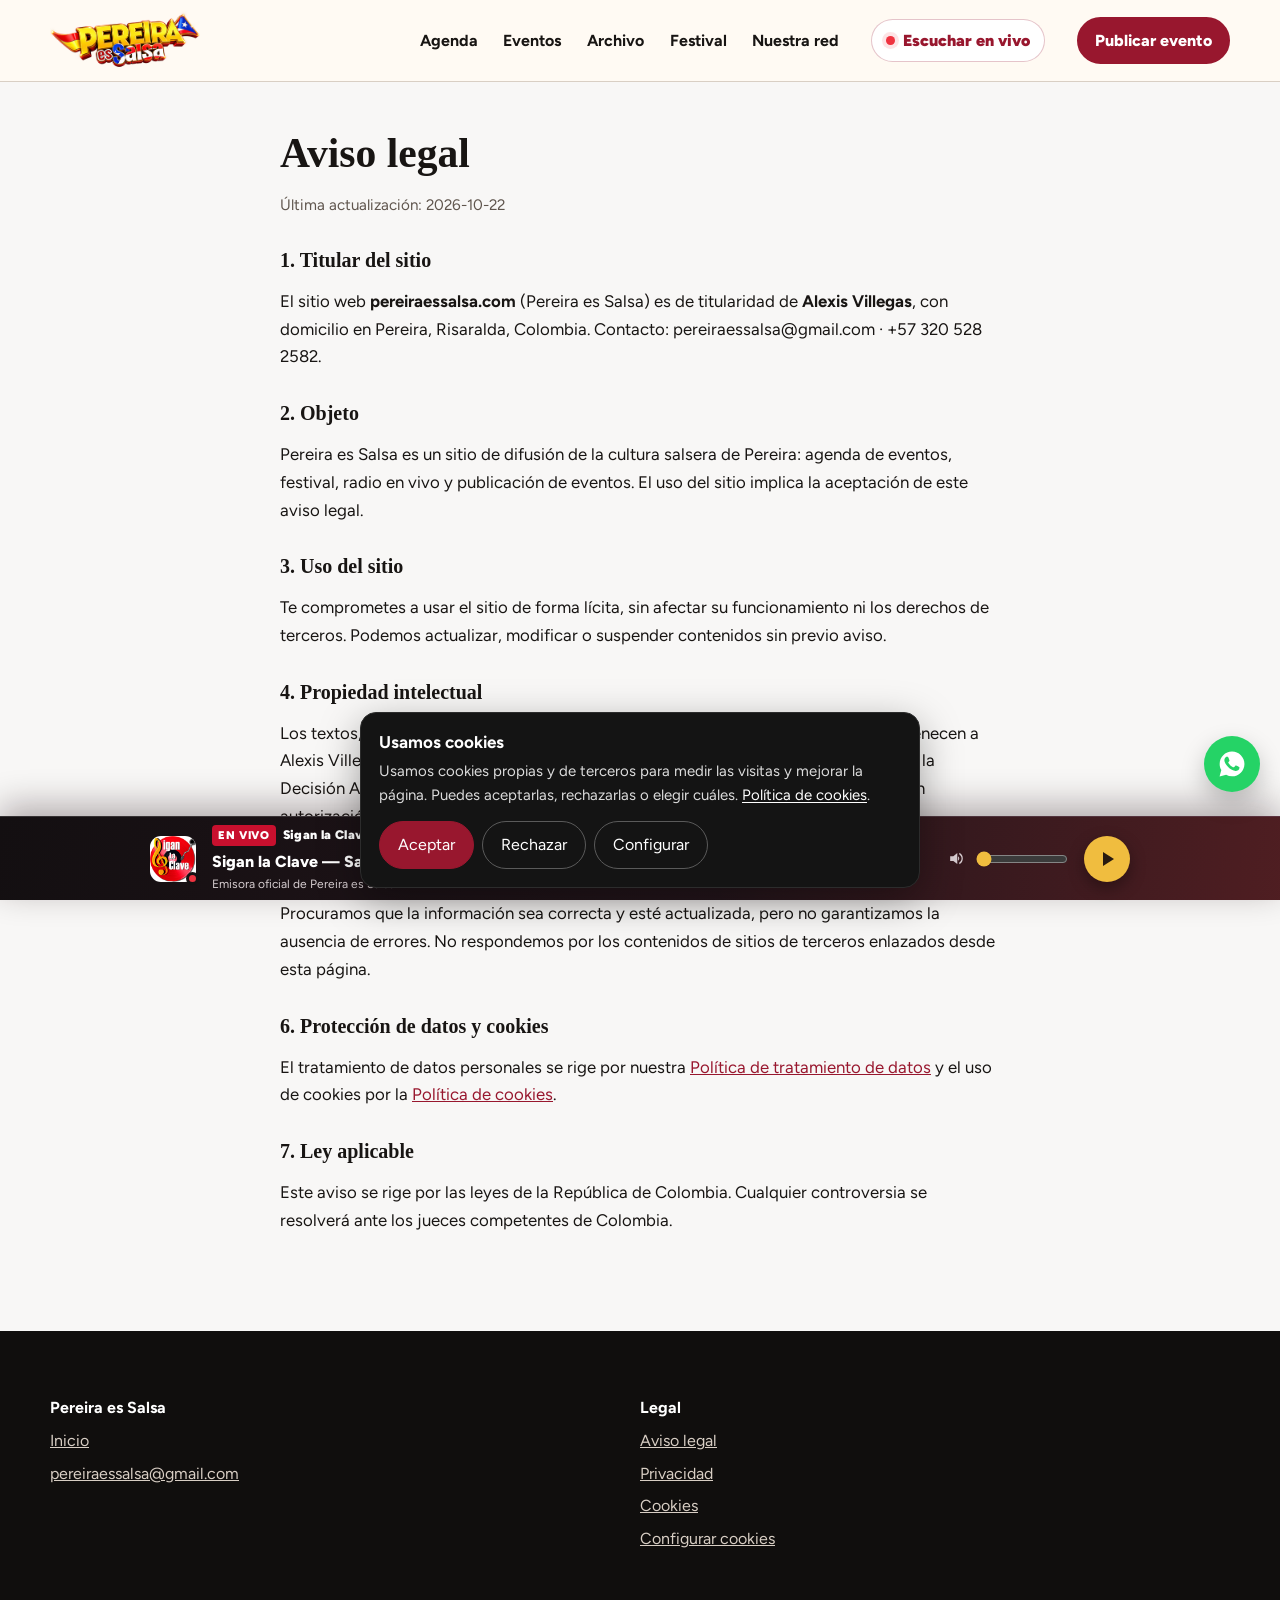
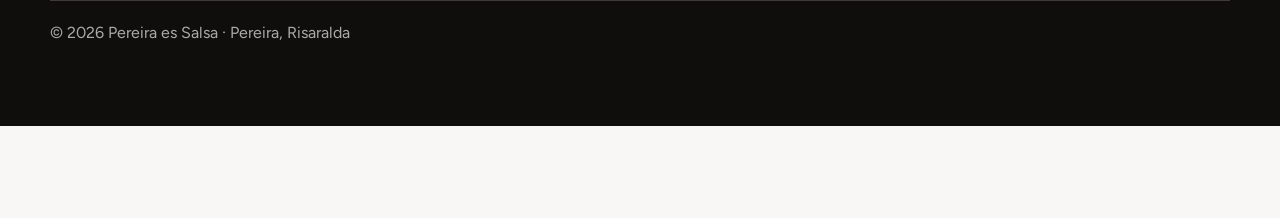
<file: aviso-legal/index.html>
<!doctype html><html lang="es-CO"><head><meta charset="utf-8"><meta name="viewport" content="width=device-width,initial-scale=1"><title>Aviso legal | Pereira es Salsa</title><meta name="description" content="Titular, condiciones de uso y propiedad intelectual del sitio Pereira es Salsa."><link rel="canonical" href="https://www.pereiraessalsa.com/aviso-legal/"><link rel="stylesheet" href="/styles.css?v=20261022-1"></head><body class="form-page legal-page"><header class="site-header"><a class="brand" href="/" aria-label="Pereira es Salsa, inicio"><img src="/assets/images/logo-pereira-es-salsa.png" width="373" height="150" alt="Pereira es Salsa"></a><button class="menu-button" type="button" aria-expanded="false" aria-controls="menu">Menú</button><nav id="menu" aria-label="Navegación principal"><a href="/#agenda">Agenda</a><a href="/eventos/">Eventos</a><a href="/archivo-eventos/">Archivo</a><a href="/#festival">Festival</a><a href="/#red">Nuestra red</a></nav><button class="header-radio" data-radio-toggle type="button"><span class="live-mini" aria-hidden="true"></span><span data-radio-button-label>Escuchar en vivo</span></button><a class="button button-small" href="/publicar-evento.html">Publicar evento</a></header><main><article class="legal">
<h1>Aviso legal</h1>
<p class="legal-fecha">Última actualización: 2026-10-22</p>
<h2>1. Titular del sitio</h2>
<p>El sitio web <strong>pereiraessalsa.com</strong> (Pereira es Salsa) es de titularidad de <strong>Alexis Villegas</strong>, con domicilio en Pereira, Risaralda, Colombia. Contacto: pereiraessalsa@gmail.com · +57 320 528 2582.</p>
<h2>2. Objeto</h2>
<p>Pereira es Salsa es un sitio de difusión de la cultura salsera de Pereira: agenda de eventos, festival, radio en vivo y publicación de eventos. El uso del sitio implica la aceptación de este aviso legal.</p>
<h2>3. Uso del sitio</h2>
<p>Te comprometes a usar el sitio de forma lícita, sin afectar su funcionamiento ni los derechos de terceros. Podemos actualizar, modificar o suspender contenidos sin previo aviso.</p>
<h2>4. Propiedad intelectual</h2>
<p>Los textos, logotipos, marcas, fotografías, diseños y demás contenidos del sitio pertenecen a Alexis Villegas o a sus respectivos autores y están protegidos por la Ley 23 de 1982 y la Decisión Andina 351 de 1993. No se permite su reproducción con fines comerciales sin autorización escrita.</p>
<h2>5. Responsabilidad</h2>
<p>Procuramos que la información sea correcta y esté actualizada, pero no garantizamos la ausencia de errores. No respondemos por los contenidos de sitios de terceros enlazados desde esta página.</p>
<h2>6. Protección de datos y cookies</h2>
<p>El tratamiento de datos personales se rige por nuestra <a href="/privacidad/">Política de tratamiento de datos</a> y el uso de cookies por la <a href="/cookies/">Política de cookies</a>.</p>
<h2>7. Ley aplicable</h2>
<p>Este aviso se rige por las leyes de la República de Colombia. Cualquier controversia se resolverá ante los jueces competentes de Colombia.</p>
</article></main><footer><div><strong>Pereira es Salsa</strong><a href="/">Inicio</a><a href="mailto:pereiraessalsa@gmail.com">pereiraessalsa@gmail.com</a></div><div><strong>Legal</strong><a href="/aviso-legal/">Aviso legal</a><a href="/privacidad/">Privacidad</a><a href="/cookies/">Cookies</a><a href="#" data-cookies-config>Configurar cookies</a></div><p>© 2026 Pereira es Salsa · Pereira, Risaralda</p></footer><script src="/app.js?v=20260823-3" defer></script><script src="/radio-player.js?v=20260823-2" defer></script><script src="/cookies-analitica.js?v=20261022" defer data-politica="/cookies/" data-color="#98172e" data-ga4="" data-clarity=""></script></body></html>
</file>
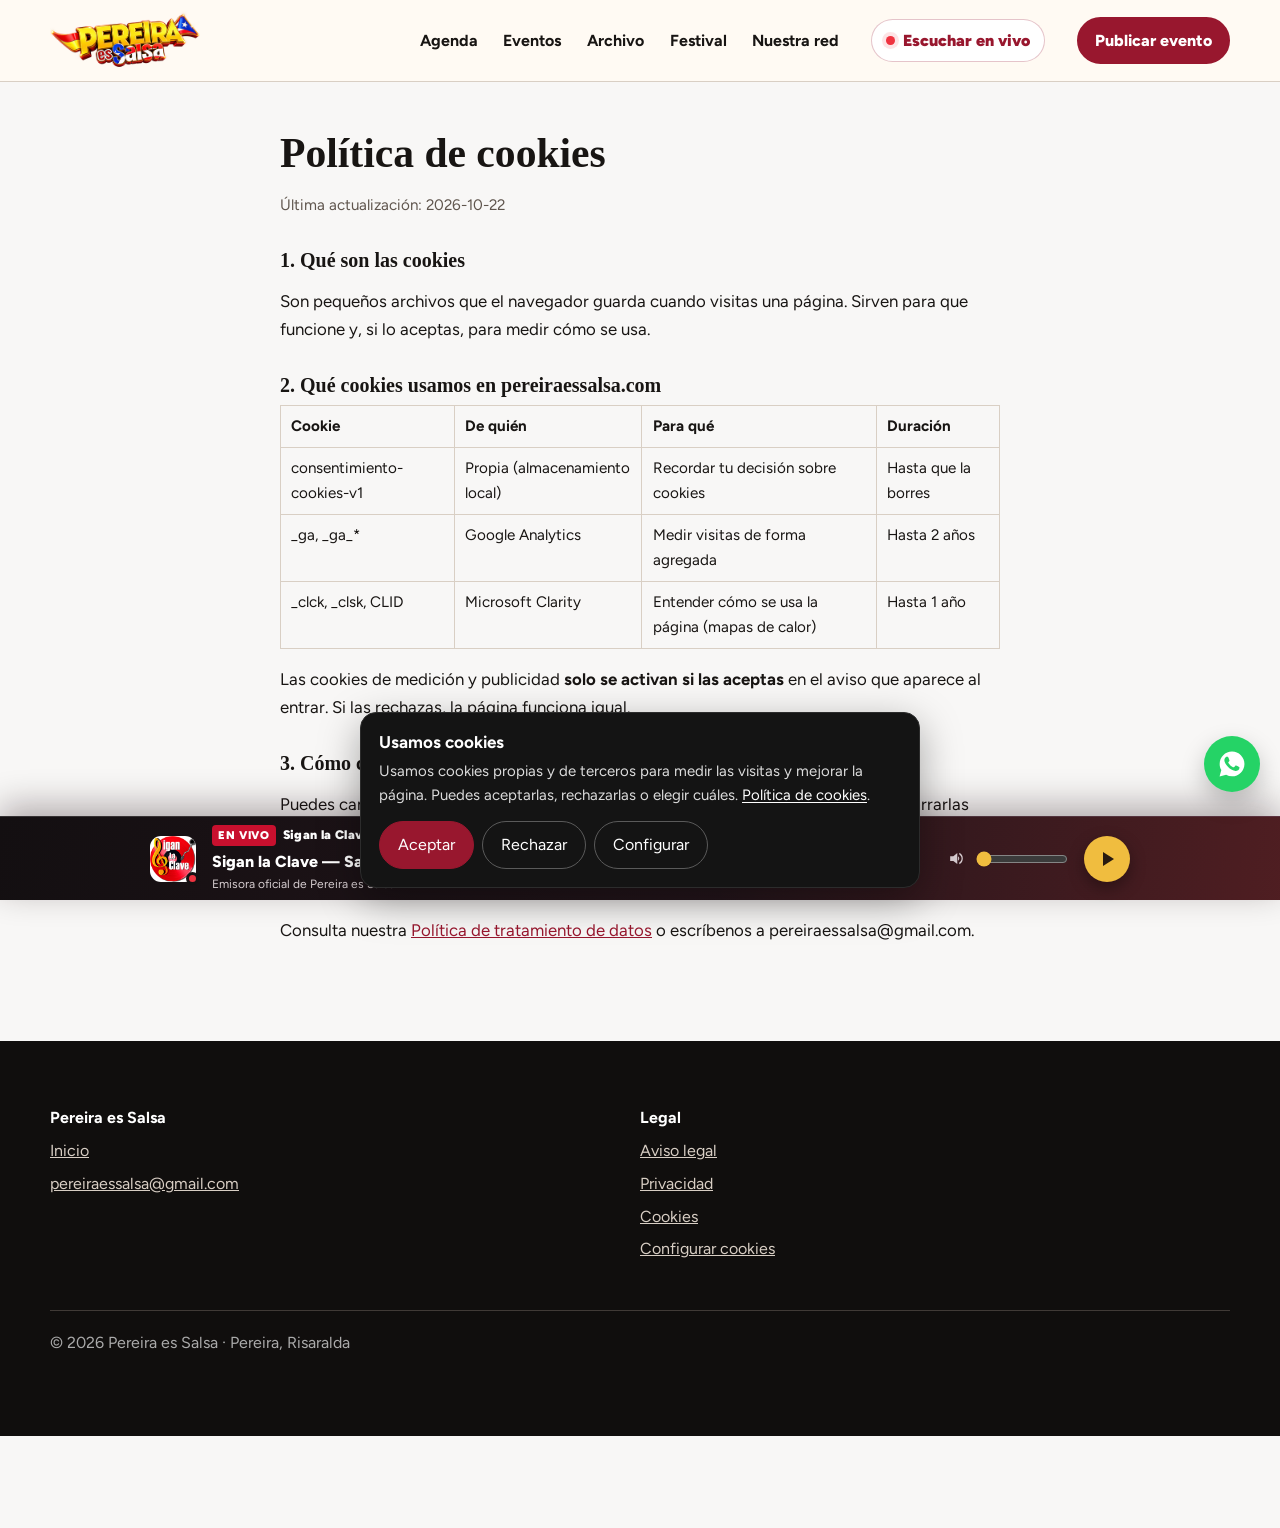
<file: cookies/index.html>
<!doctype html><html lang="es-CO"><head><meta charset="utf-8"><meta name="viewport" content="width=device-width,initial-scale=1"><title>Política de cookies | Pereira es Salsa</title><meta name="description" content="Qué cookies usa pereiraessalsa.com y cómo cambiar tu decisión."><link rel="canonical" href="https://www.pereiraessalsa.com/cookies/"><link rel="stylesheet" href="/styles.css?v=20261022-1"></head><body class="form-page legal-page"><header class="site-header"><a class="brand" href="/" aria-label="Pereira es Salsa, inicio"><img src="/assets/images/logo-pereira-es-salsa.png" width="373" height="150" alt="Pereira es Salsa"></a><button class="menu-button" type="button" aria-expanded="false" aria-controls="menu">Menú</button><nav id="menu" aria-label="Navegación principal"><a href="/#agenda">Agenda</a><a href="/eventos/">Eventos</a><a href="/archivo-eventos/">Archivo</a><a href="/#festival">Festival</a><a href="/#red">Nuestra red</a></nav><button class="header-radio" data-radio-toggle type="button"><span class="live-mini" aria-hidden="true"></span><span data-radio-button-label>Escuchar en vivo</span></button><a class="button button-small" href="/publicar-evento.html">Publicar evento</a></header><main><article class="legal">
<h1>Política de cookies</h1>
<p class="legal-fecha">Última actualización: 2026-10-22</p>
<h2>1. Qué son las cookies</h2>
<p>Son pequeños archivos que el navegador guarda cuando visitas una página. Sirven para que funcione y, si lo aceptas, para medir cómo se usa.</p>
<h2>2. Qué cookies usamos en pereiraessalsa.com</h2>
<div class="legal-tabla"><table><thead><tr><th>Cookie</th><th>De quién</th><th>Para qué</th><th>Duración</th></tr></thead><tbody>
<tr><td>consentimiento-cookies-v1</td><td>Propia (almacenamiento local)</td><td>Recordar tu decisión sobre cookies</td><td>Hasta que la borres</td></tr><tr><td>_ga, _ga_*</td><td>Google Analytics</td><td>Medir visitas de forma agregada</td><td>Hasta 2 años</td></tr><tr><td>_clck, _clsk, CLID</td><td>Microsoft Clarity</td><td>Entender cómo se usa la página (mapas de calor)</td><td>Hasta 1 año</td></tr>
</tbody></table></div>
<p>Las cookies de medición y publicidad <strong>solo se activan si las aceptas</strong> en el aviso que aparece al entrar. Si las rechazas, la página funciona igual.</p>
<h2>3. Cómo cambiar tu decisión</h2>
<p>Puedes cambiarla cuando quieras: <a href="#" data-cookies-config>abrir configuración de cookies</a>. También puedes borrarlas desde la configuración de tu navegador.</p>
<h2>4. Más información</h2>
<p>Consulta nuestra <a href="/privacidad/">Política de tratamiento de datos</a> o escríbenos a pereiraessalsa@gmail.com.</p>
</article></main><footer><div><strong>Pereira es Salsa</strong><a href="/">Inicio</a><a href="mailto:pereiraessalsa@gmail.com">pereiraessalsa@gmail.com</a></div><div><strong>Legal</strong><a href="/aviso-legal/">Aviso legal</a><a href="/privacidad/">Privacidad</a><a href="/cookies/">Cookies</a><a href="#" data-cookies-config>Configurar cookies</a></div><p>© 2026 Pereira es Salsa · Pereira, Risaralda</p></footer><script src="/app.js?v=20260823-3" defer></script><script src="/radio-player.js?v=20260823-2" defer></script><script src="/cookies-analitica.js?v=20261022" defer data-politica="/cookies/" data-color="#98172e" data-ga4="" data-clarity=""></script></body></html>
</file>
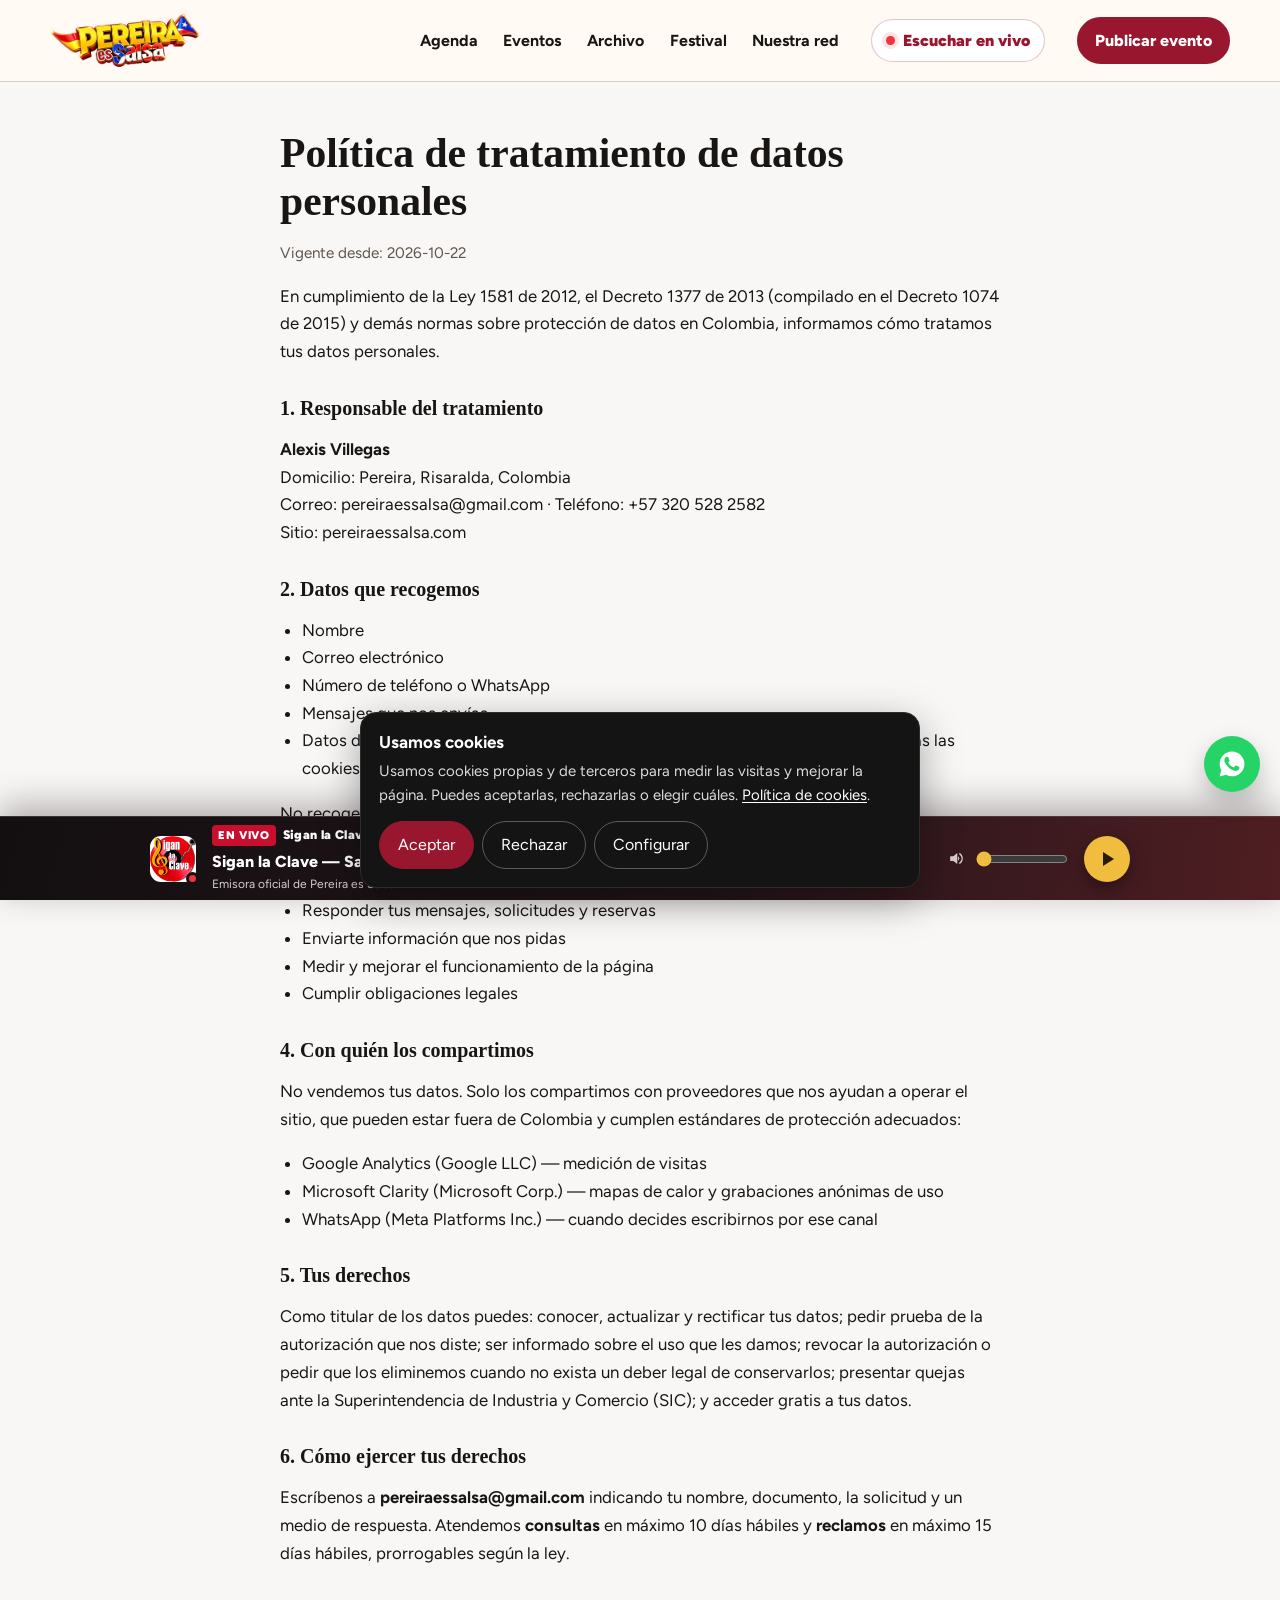
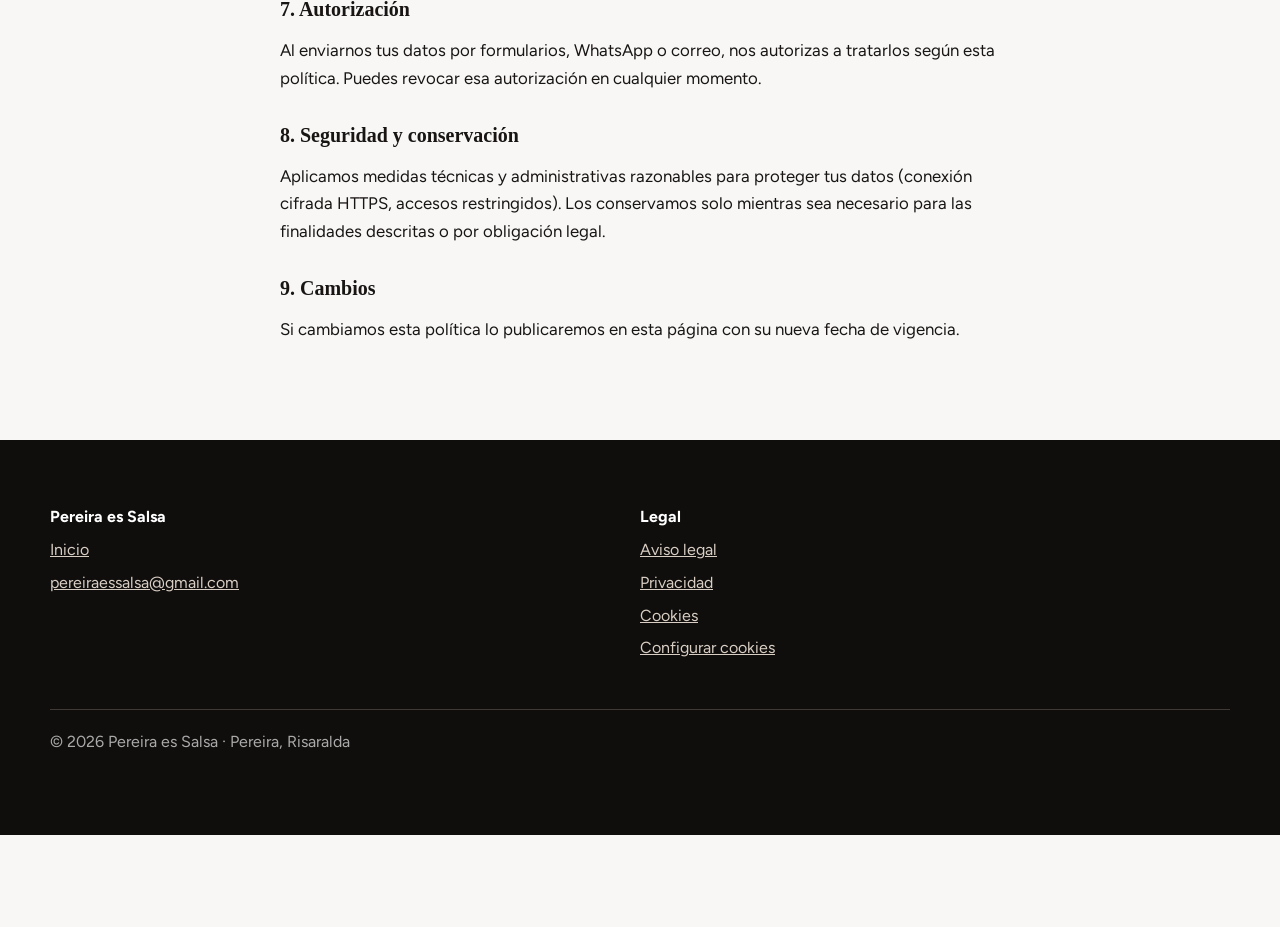
<file: privacidad/index.html>
<!doctype html><html lang="es-CO"><head><meta charset="utf-8"><meta name="viewport" content="width=device-width,initial-scale=1"><title>Política de tratamiento de datos | Pereira es Salsa</title><meta name="description" content="Cómo Pereira es Salsa trata tus datos personales según la Ley 1581 de 2012."><link rel="canonical" href="https://www.pereiraessalsa.com/privacidad/"><link rel="stylesheet" href="/styles.css?v=20261022-1"></head><body class="form-page legal-page"><header class="site-header"><a class="brand" href="/" aria-label="Pereira es Salsa, inicio"><img src="/assets/images/logo-pereira-es-salsa.png" width="373" height="150" alt="Pereira es Salsa"></a><button class="menu-button" type="button" aria-expanded="false" aria-controls="menu">Menú</button><nav id="menu" aria-label="Navegación principal"><a href="/#agenda">Agenda</a><a href="/eventos/">Eventos</a><a href="/archivo-eventos/">Archivo</a><a href="/#festival">Festival</a><a href="/#red">Nuestra red</a></nav><button class="header-radio" data-radio-toggle type="button"><span class="live-mini" aria-hidden="true"></span><span data-radio-button-label>Escuchar en vivo</span></button><a class="button button-small" href="/publicar-evento.html">Publicar evento</a></header><main><article class="legal">
<h1>Política de tratamiento de datos personales</h1>
<p class="legal-fecha">Vigente desde: 2026-10-22</p>
<p>En cumplimiento de la Ley 1581 de 2012, el Decreto 1377 de 2013 (compilado en el Decreto 1074 de 2015) y demás normas sobre protección de datos en Colombia, informamos cómo tratamos tus datos personales.</p>
<h2>1. Responsable del tratamiento</h2>
<p><strong>Alexis Villegas</strong><br>Domicilio: Pereira, Risaralda, Colombia<br>Correo: pereiraessalsa@gmail.com · Teléfono: +57 320 528 2582<br>Sitio: pereiraessalsa.com</p>
<h2>2. Datos que recogemos</h2>
<ul><li>Nombre</li><li>Correo electrónico</li><li>Número de teléfono o WhatsApp</li><li>Mensajes que nos envías</li><li>Datos de navegación (páginas visitadas, dispositivo, ciudad aproximada) si aceptas las cookies de medición</li></ul>
<p>No recogemos datos sensibles ni datos de menores de edad de forma intencional.</p>
<h2>3. Para qué los usamos (finalidades)</h2>
<ul><li>Responder tus mensajes, solicitudes y reservas</li><li>Enviarte información que nos pidas</li><li>Medir y mejorar el funcionamiento de la página</li><li>Cumplir obligaciones legales</li></ul>
<h2>4. Con quién los compartimos</h2>
<p>No vendemos tus datos. Solo los compartimos con proveedores que nos ayudan a operar el sitio, que pueden estar fuera de Colombia y cumplen estándares de protección adecuados:</p>
<ul><li>Google Analytics (Google LLC) — medición de visitas</li><li>Microsoft Clarity (Microsoft Corp.) — mapas de calor y grabaciones anónimas de uso</li><li>WhatsApp (Meta Platforms Inc.) — cuando decides escribirnos por ese canal</li></ul>
<h2>5. Tus derechos</h2>
<p>Como titular de los datos puedes: conocer, actualizar y rectificar tus datos; pedir prueba de la autorización que nos diste; ser informado sobre el uso que les damos; revocar la autorización o pedir que los eliminemos cuando no exista un deber legal de conservarlos; presentar quejas ante la Superintendencia de Industria y Comercio (SIC); y acceder gratis a tus datos.</p>
<h2>6. Cómo ejercer tus derechos</h2>
<p>Escríbenos a <strong>pereiraessalsa@gmail.com</strong> indicando tu nombre, documento, la solicitud y un medio de respuesta. Atendemos <strong>consultas</strong> en máximo 10 días hábiles y <strong>reclamos</strong> en máximo 15 días hábiles, prorrogables según la ley.</p>
<h2>7. Autorización</h2>
<p>Al enviarnos tus datos por formularios, WhatsApp o correo, nos autorizas a tratarlos según esta política. Puedes revocar esa autorización en cualquier momento.</p>
<h2>8. Seguridad y conservación</h2>
<p>Aplicamos medidas técnicas y administrativas razonables para proteger tus datos (conexión cifrada HTTPS, accesos restringidos). Los conservamos solo mientras sea necesario para las finalidades descritas o por obligación legal.</p>
<h2>9. Cambios</h2>
<p>Si cambiamos esta política lo publicaremos en esta página con su nueva fecha de vigencia.</p>
</article></main><footer><div><strong>Pereira es Salsa</strong><a href="/">Inicio</a><a href="mailto:pereiraessalsa@gmail.com">pereiraessalsa@gmail.com</a></div><div><strong>Legal</strong><a href="/aviso-legal/">Aviso legal</a><a href="/privacidad/">Privacidad</a><a href="/cookies/">Cookies</a><a href="#" data-cookies-config>Configurar cookies</a></div><p>© 2026 Pereira es Salsa · Pereira, Risaralda</p></footer><script src="/app.js?v=20260823-3" defer></script><script src="/radio-player.js?v=20260823-2" defer></script><script src="/cookies-analitica.js?v=20261022" defer data-politica="/cookies/" data-color="#98172e" data-ga4="" data-clarity=""></script></body></html>
</file>
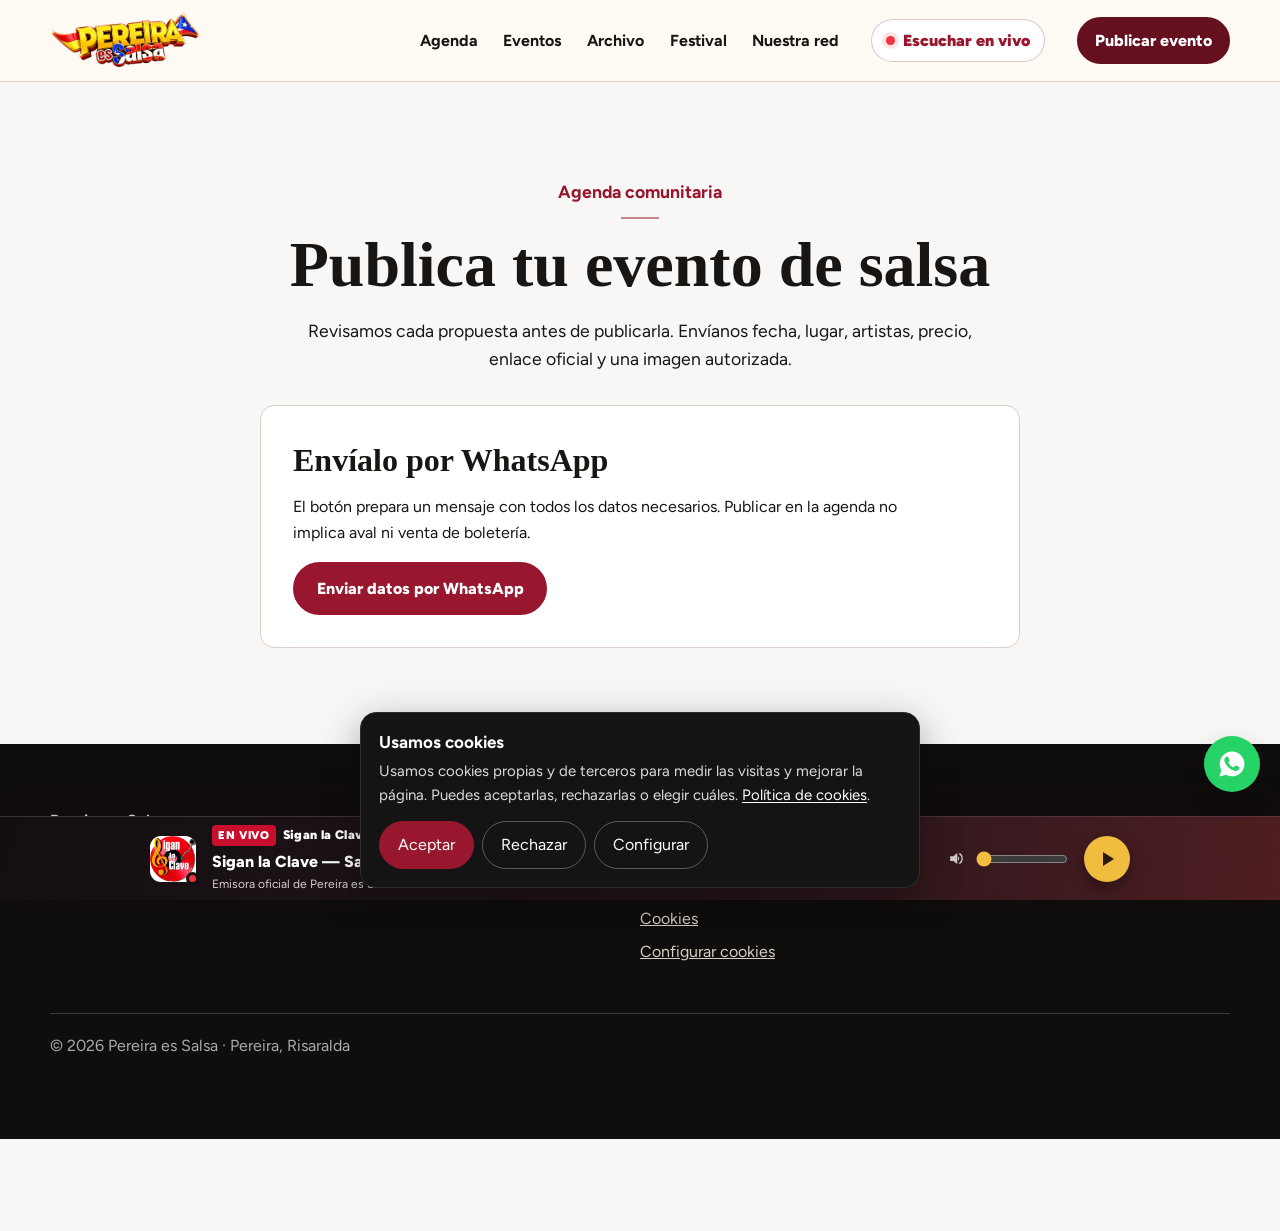
<file: publicar-evento.html>
<!doctype html>
<html lang="es-CO"><head>
  <meta charset="utf-8"><meta name="viewport" content="width=device-width, initial-scale=1">
  <title>Publicar un evento | Pereira es Salsa</title>
  <meta name="description" content="Envía un evento de salsa en Pereira o el Eje Cafetero para revisión y publicación en nuestra agenda.">
  <link rel="canonical" href="https://www.pereiraessalsa.com/publicar-evento.html"><link rel="stylesheet" href="styles.css?v=20261022-1">
</head><body class="form-page">
  <header class="site-header"><a class="brand" href="/" aria-label="Pereira es Salsa, inicio"><img src="/assets/images/logo-pereira-es-salsa.png" width="373" height="150" alt="Pereira es Salsa"></a><button class="menu-button" type="button" aria-expanded="false" aria-controls="menu">Menú</button><nav id="menu" aria-label="Navegación principal"><a href="/#agenda">Agenda</a><a href="/eventos/">Eventos</a><a href="/archivo-eventos/">Archivo</a><a href="/#festival">Festival</a><a href="/#red">Nuestra red</a></nav><button class="header-radio" data-radio-toggle type="button"><span class="live-mini" aria-hidden="true"></span><span data-radio-button-label>Escuchar en vivo</span></button><a class="button button-small" href="/publicar-evento.html" aria-current="page">Publicar evento</a></header>
  <main class="form-shell"><p class="eyebrow">Agenda comunitaria</p><h1>Publica tu evento de salsa</h1><p>Revisamos cada propuesta antes de publicarla. Envíanos fecha, lugar, artistas, precio, enlace oficial y una imagen autorizada.</p>
    <div class="form-card"><h2>Envíalo por WhatsApp</h2><p>El botón prepara un mensaje con todos los datos necesarios. Publicar en la agenda no implica aval ni venta de boletería.</p><a class="button" href="https://wa.me/573205282582?text=Hola%20Pereira%20es%20Salsa.%20Quiero%20publicar%20un%20evento.%0A%0ANombre%3A%0AFecha%20y%20hora%3A%0ALugar%20y%20direcci%C3%B3n%3A%0AArtistas%3A%0APrecio%3A%0AEnlace%20oficial%3A%0AOrganizador%3A%0AContacto%3A" target="_blank" rel="noopener">Enviar datos por WhatsApp</a></div>
  </main><footer><div><strong>Pereira es Salsa</strong><a href="/">Inicio</a><a href="mailto:pereiraessalsa@gmail.com">pereiraessalsa@gmail.com</a></div><div><strong>Legal</strong><a href="/aviso-legal/">Aviso legal</a><a href="/privacidad/">Privacidad</a><a href="/cookies/">Cookies</a><a href="#" data-cookies-config>Configurar cookies</a></div><p>© 2026 Pereira es Salsa · Pereira, Risaralda</p></footer><script src="/app.js?v=20260823-3" defer></script><script src="/radio-player.js?v=20260823-2" defer></script>
<script src="/cookies-analitica.js?v=20261022" defer data-politica="/cookies/" data-color="#98172e" data-ga4="" data-clarity=""></script></body></html>
</file>
<file: styles.css>
@import url('https://fonts.googleapis.com/css2?family=Figtree:wght@400;500;700;900&display=swap');:root{--red:#98172e;--red-dark:#64101f;--gold:#f0bd3f;--ink:#181513;--paper:#f8f7f6;--muted:#f2ece4;--line:#d9cfc4;--white:#fff;--max:1180px}*{box-sizing:border-box}html{scroll-behavior:smooth}body{margin:0;background:var(--paper);color:var(--ink);font-family:'Figtree',Arial,Helvetica,sans-serif;line-height:1.6}a{color:inherit}img{max-width:100%;height:auto;display:block}.skip-link{position:absolute;left:-9999px}.skip-link:focus{left:1rem;top:1rem;background:#fff;padding:.75rem;z-index:100}.site-header{height:82px;padding:.5rem max(1.25rem,calc((100% - var(--max))/2));display:flex;align-items:center;gap:2rem;background:rgba(255,250,243,.97);position:sticky;top:0;z-index:20;border-bottom:1px solid var(--line)}.brand img{width:150px;height:auto}.site-header nav{display:flex;gap:1.6rem;margin-left:auto}.site-header nav a{text-decoration:none;font-weight:700}.site-header nav a:hover,.text-link:hover{color:var(--red)}.menu-button{display:none}.button{display:inline-flex;align-items:center;justify-content:center;min-height:48px;padding:.75rem 1.35rem;border-radius:999px;background:var(--red);color:#fff;text-decoration:none;font-weight:800;border:2px solid var(--red);transition:.2s}.button:hover{background:var(--red-dark);border-color:var(--red-dark);transform:translateY(-1px)}.button-small{min-height:42px;padding:.55rem 1rem}.button-ghost{background:transparent;border-color:#fff}.button-ghost:hover{background:#fff;color:var(--red)}.hero{min-height:78vh;background:linear-gradient(90deg,rgba(15,8,5,.82),rgba(15,8,5,.2)),url('assets/images/hero-bg.jpg') center/cover;display:grid;align-items:center;color:#fff}.hero-content{width:min(var(--max),calc(100% - 2.5rem));margin:auto;padding:5rem 0;max-width:var(--max)}.eyebrow{font-size:1rem;font-weight:700;color:var(--red);margin:0 0 .5rem}.hero .eyebrow{color:var(--gold)}h1,h2,h3{font-family:Georgia,'Times New Roman',serif;line-height:1.06;margin:.2em 0}.hero h1{font-size:clamp(3rem,8vw,6.6rem);max-width:900px}.hero-copy{font-size:clamp(1.05rem,2vw,1.35rem);max-width:650px}.actions{display:flex;gap:.8rem;flex-wrap:wrap;margin-top:2rem}.section{padding:6rem max(1.25rem,calc((100% - var(--max))/2))}.section h2,.form-shell h1{font-size:clamp(2.3rem,5vw,4.2rem);max-width:830px}.intro{text-align:center}.intro p{max-width:62ch;margin:1rem auto}.intro .eyebrow{margin:auto}.muted{background:var(--muted)}.section-heading{display:flex;justify-content:space-between;align-items:end;gap:2rem;margin-bottom:2rem}.text-link{font-weight:800;color:var(--red);text-underline-offset:4px}.event-grid{display:grid;grid-template-columns:repeat(3,1fr);gap:1rem}.event-card,.form-card{background:#fff;padding:1.5rem;border:1px solid var(--line);border-radius:14px}.event-date{color:var(--red);font-weight:900;text-transform:capitalize}.empty-state{background:#fff;padding:2rem;border:1px solid var(--line);border-radius:14px}.edition-grid{display:grid;grid-template-columns:repeat(3,1fr);gap:1.2rem;margin-top:2rem}.edition-grid article{background:#fff;border:1px solid var(--line);border-radius:16px;overflow:hidden}.edition-grid article>img{width:100%;height:310px;object-fit:cover}.edition-grid article>div{padding:1.4rem}.edition-grid span{color:var(--red);font-weight:900}.gallery{background:#171311;color:#fff}.gallery .eyebrow{color:var(--gold)}.gallery-grid{display:grid;grid-template-columns:2fr 1fr 1fr;gap:.8rem;margin-top:2rem}.gallery-grid img{width:100%;height:280px;object-fit:cover}.gallery-grid img:first-child{grid-row:span 2;height:568px}.network-grid{display:grid;grid-template-columns:repeat(3,1fr);gap:1rem;margin-top:2rem}.network-grid a{background:#fff;border:1px solid var(--line);padding:2rem;text-align:center;text-decoration:none;border-radius:16px;display:grid;justify-items:center;gap:.4rem}.network-grid img{width:120px;height:120px;object-fit:contain}.network-grid strong{font:700 1.4rem Georgia,serif}.network-grid span{color:#645c55}footer{background:#100e0d;color:#fff;padding:4rem max(1.25rem,calc((100% - var(--max))/2));display:grid;grid-template-columns:2fr 1fr 1fr;gap:2rem}footer img{width:190px}footer div{display:flex;flex-direction:column;gap:.45rem}footer div a{color:#d8cec4}footer p{grid-column:1/-1;border-top:1px solid #403a36;padding-top:1.2rem;color:#aaa}.form-page{min-height:100vh}.form-shell{width:min(760px,calc(100% - 2.5rem));margin:6rem auto}.form-shell>p{font-size:1.1rem;max-width:62ch;margin-left:auto;margin-right:auto}.form-card>p{max-width:62ch}.form-card{margin-top:2rem;padding:2rem}.form-card h2{font-size:2rem}@media(max-width:800px){.site-header{height:72px;gap:.6rem}.brand img{width:120px}.menu-button{display:block;margin-left:auto;background:transparent;border:1px solid var(--line);padding:.55rem;border-radius:8px}.site-header nav{display:none;position:absolute;left:0;right:0;top:71px;background:var(--paper);padding:1.2rem;flex-direction:column;border-bottom:1px solid var(--line)}.site-header nav.open{display:flex}.site-header>.button{display:none}.hero{min-height:70vh}.section{padding-top:4rem;padding-bottom:4rem}.section-heading{align-items:start;flex-direction:column}.event-grid,.edition-grid,.network-grid,footer{grid-template-columns:1fr}.gallery-grid{grid-template-columns:1fr 1fr}.gallery-grid img,.gallery-grid img:first-child{height:240px;grid-row:auto}.gallery-grid img:first-child{grid-column:span 2}footer p{grid-column:1}}
@media(prefers-reduced-motion:reduce){html{scroll-behavior:auto}.button{transition:none}}
.event-card>img{width:100%;aspect-ratio:16/9;object-fit:cover;border-radius:9px;margin-bottom:1rem}.agenda-more{display:flex;align-items:center;gap:1.2rem;flex-wrap:wrap;margin-top:2rem}.button-outline{background:transparent;color:var(--red)}.listing-page,.event-detail{width:min(var(--max),calc(100% - 2.5rem));margin:0 auto;padding:6rem 0}.listing-page>h1,.event-detail h1{font-size:clamp(2.5rem,6vw,5rem)}.listing-page>.event-grid{margin-top:2.5rem}.event-detail-grid{display:grid;grid-template-columns:1.1fr .9fr;gap:3rem;align-items:start;margin-top:2rem}.event-detail-grid>img{width:100%;aspect-ratio:16/9;object-fit:cover;border-radius:18px}.event-lead{font-size:1.25rem}.verification-note{font-size:.85rem;color:#70665e;margin-top:2rem}@media(max-width:800px){.event-detail-grid{grid-template-columns:1fr}}

/* Reproductor premium de Sigan la Clave */
body{padding-bottom:92px}button,input{font:inherit}button{cursor:pointer}.header-radio{min-height:40px;display:inline-flex;align-items:center;gap:.55rem;padding:.5rem .85rem;border:1px solid rgba(152,23,46,.25);border-radius:999px;background:#fff;color:var(--red);font-weight:900;white-space:nowrap}.header-radio:hover,.header-radio.is-playing{background:var(--red);color:#fff}.live-mini{width:.55rem;height:.55rem;border-radius:50%;background:#ef3340;box-shadow:0 0 0 4px rgba(239,51,64,.13);flex:none}.is-playing .live-mini{animation:radio-pulse 1.3s infinite}.button-live{gap:.65rem;background:var(--gold);border-color:var(--gold);color:#261c10}.button-live:hover,.button-live.is-playing{background:#ffd466;border-color:#ffd466;color:#261c10}.listen-inline{margin:2rem auto 0;min-width:300px;display:flex;align-items:center;gap:1rem;text-align:left;padding:.65rem .75rem;border:1px solid var(--line);border-radius:14px;background:#fff;box-shadow:0 12px 35px rgba(39,27,20,.08);color:var(--ink)}.listen-inline:hover{border-color:var(--red);transform:translateY(-2px)}.listen-inline>span:nth-child(2){display:grid;line-height:1.25}.listen-inline small{color:#726860}.listen-inline b{margin-left:auto;width:38px;height:38px;display:grid;place-items:center;border-radius:50%;background:var(--red);color:#fff}.listen-bars{width:44px;height:44px;display:flex;justify-content:center;align-items:center;gap:3px;border-radius:10px;background:var(--red);overflow:hidden}.listen-bars i{display:block;width:3px;height:20px;border-radius:4px;background:var(--gold);animation:radio-bars .9s ease-in-out infinite alternate}.listen-bars i:nth-child(2){height:30px;animation-delay:.25s}.listen-bars i:nth-child(3){height:14px;animation-delay:.5s}.listen-inline:not(.is-playing) .listen-bars i{animation-play-state:paused}.network-grid>a,.network-radio{background:#fff;border:1px solid var(--line);padding:2rem;text-align:center;text-decoration:none;border-radius:16px;display:grid;justify-items:center;gap:.4rem}.network-radio{position:relative;border-color:rgba(152,23,46,.45)}.network-radio button{display:inline-flex;align-items:center;gap:.55rem;margin-top:.65rem;padding:.7rem 1rem;border:0;border-radius:999px;background:var(--red);color:#fff;font-weight:900}.network-radio>a{font-size:.82rem;color:#6b625b;text-underline-offset:3px}
.radio-dock{position:fixed;z-index:1000;left:50%;bottom:14px;transform:translateX(-50%);width:min(920px,calc(100% - 28px));min-height:72px;display:grid;grid-template-columns:auto minmax(0,1fr) auto;align-items:center;gap:14px;padding:10px 12px;color:#fff;background:linear-gradient(105deg,#130f11 0%,#24151b 58%,#41101f 100%);border:1px solid rgba(255,255,255,.14);border-radius:18px;box-shadow:0 18px 55px rgba(24,5,11,.46),inset 0 1px 0 rgba(255,255,255,.08);backdrop-filter:blur(18px)}.radio-dock:before{content:"";position:absolute;inset:0;border-radius:inherit;pointer-events:none;background:linear-gradient(90deg,transparent 0 55%,rgba(240,189,63,.08))}.radio-art-wrap{position:relative;width:52px;height:52px}.radio-art{width:52px;height:52px;object-fit:cover;border-radius:11px;background:#fff}.radio-live-pulse{position:absolute;right:-3px;bottom:-3px;width:13px;height:13px;border:3px solid #151113;border-radius:50%;background:#ef3340}.radio-dock[data-state="playing"] .radio-live-pulse{animation:radio-pulse 1.3s infinite}.radio-copy{min-width:0;line-height:1.35}.radio-station{display:flex;align-items:center;gap:7px;font-size:.78rem;font-weight:900;letter-spacing:.03em}.radio-live-label{padding:3px 6px;border-radius:4px;background:#c8102e;font-size:.7rem;letter-spacing:.06em}.radio-track{margin-top:5px;font-weight:800;white-space:nowrap;overflow:hidden;text-overflow:ellipsis}.radio-status{margin-top:3px;color:#d6cdd0;font-size:.75rem}.radio-actions{display:flex;align-items:center;gap:14px;position:relative}.radio-volume{display:flex;align-items:center;gap:8px}.radio-volume svg{width:19px;height:19px;fill:#d6ccd0}.radio-volume input{width:92px;accent-color:var(--gold)}.radio-main-control{position:relative;width:48px;height:48px;display:grid;place-items:center;border:0;border-radius:50%;background:var(--gold);color:#271a10;box-shadow:0 6px 16px rgba(0,0,0,.35)}.radio-main-control:hover{transform:scale(1.05)}.radio-main-control svg{width:24px;height:24px;fill:currentColor}.icon-pause,.radio-spinner{display:none}.radio-dock[data-state="playing"] .icon-play{display:none}.radio-dock[data-state="playing"] .icon-pause{display:block}.radio-dock[data-state="loading"] .icon-play{display:none}.radio-dock[data-state="loading"] .radio-spinner{display:block;width:22px;height:22px;border:3px solid rgba(39,26,16,.3);border-top-color:#271a10;border-radius:50%;animation:radio-spin .8s linear infinite}@keyframes radio-spin{to{transform:rotate(360deg)}}@keyframes radio-pulse{50%{box-shadow:0 0 0 7px rgba(239,51,64,0)}}@keyframes radio-bars{to{height:8px}}
@media(max-width:1050px){.site-header nav{gap:1rem}.header-radio span:last-child{display:none}.header-radio{padding:.65rem}.site-header{gap:1rem}}@media(max-width:800px){body{padding-bottom:88px}.header-radio{margin-left:auto}.radio-dock{bottom:8px;width:calc(100% - 16px);min-height:70px;gap:10px;padding:9px;border-radius:15px}.radio-art-wrap,.radio-art{width:48px;height:48px}.radio-volume{display:none}.radio-track{font-size:.86rem}.radio-status{font-size:.75rem}.radio-main-control{width:44px;height:44px}.listen-inline{min-width:0;width:100%;max-width:340px}.site-header>.header-radio+ .button{display:none}}@media(prefers-reduced-motion:reduce){.live-mini,.listen-bars i,.radio-live-pulse{animation:none!important}}

/* Dirección editorial: títulos centrados y profundidad visual */
.site-header nav a[aria-current="page"]{color:var(--red);text-decoration-thickness:2px;text-underline-offset:6px}.site-header .button[aria-current="page"]{background:var(--red-dark);border-color:var(--red-dark)}
.radio-dock{left:0;right:0;bottom:0;transform:none;width:100%;min-height:70px;border-radius:0;border-width:1px 0 0;padding:8px max(18px,calc((100% - 980px)/2));grid-template-columns:48px minmax(0,1fr) auto;box-shadow:0 -10px 35px rgba(24,5,11,.32)}.radio-dock:before{border-radius:0}.radio-art-wrap,.radio-art{width:46px;height:46px}.radio-dock svg{max-width:24px!important;max-height:24px!important}.radio-volume svg{width:19px!important;height:19px!important}.radio-main-control svg{width:24px!important;height:24px!important}.whatsapp-float svg{width:30px!important;height:30px!important;max-width:30px!important;max-height:30px!important}.whatsapp-float{bottom:88px}.radio-main-control{width:46px;height:46px}@media(max-width:800px){body{padding-bottom:70px}.radio-dock{bottom:0;width:100%;min-height:66px;padding:8px 10px;border-radius:0;grid-template-columns:44px minmax(0,1fr) 42px}.radio-art-wrap,.radio-art{width:42px;height:42px}.radio-main-control{width:42px;height:42px}.whatsapp-float{bottom:78px}}
.network-grid .network-radio>a{display:inline;background:transparent;border:0;border-radius:0;padding:.35rem;font-size:.82rem;color:#6b625b;text-underline-offset:3px}
.section>.eyebrow,.section>h2,.section-heading{text-align:center}.section>h2{margin-left:auto;margin-right:auto}.section-heading{flex-direction:column;align-items:center;gap:.8rem}.section-heading>div{width:100%}.section-heading .eyebrow,.section-heading h2{margin-left:auto;margin-right:auto}.hero{background-position:center}.hero-content{text-align:center;display:grid;justify-items:center}.hero-copy{margin-left:auto;margin-right:auto}.hero .actions{justify-content:center}.intro{position:relative;overflow:hidden}.intro:before{content:"";position:absolute;width:340px;height:340px;left:-170px;top:-170px;border:1px solid rgba(152,23,46,.12);border-radius:50%;box-shadow:0 0 0 55px rgba(152,23,46,.025)}.muted{background:linear-gradient(180deg,#f4eee7 0%,#eee4da 100%)}.edition-grid article,.network-grid>a,.network-radio,.event-card{transition:transform .25s ease,box-shadow .25s ease,border-color .25s ease}.edition-grid article:hover,.network-grid>a:hover,.network-radio:hover,.event-card:hover{transform:translateY(-5px);box-shadow:0 20px 42px rgba(52,35,25,.12);border-color:rgba(152,23,46,.3)}.gallery{text-align:center;background:radial-gradient(circle at 50% 0%,#34231d 0,#171311 48%)}.gallery-grid{text-align:left}.network{text-align:center}.listing-page{text-align:center}.listing-page>.event-grid,.event-detail{text-align:left}.form-shell{text-align:center}.form-card{text-align:left}.eyebrow:after{content:"";display:block;width:38px;height:2px;margin:.65rem auto 0;background:currentColor;opacity:.5}.event-card .event-date:after,.hero .eyebrow:after{display:none}.whatsapp-float{position:fixed;z-index:1100;right:20px;bottom:108px;width:56px;height:56px;display:grid;place-items:center;border-radius:50%;background:#25d366;color:#fff;box-shadow:0 10px 24px rgba(0,0,0,.22);transition:transform .2s ease,box-shadow .2s ease}.whatsapp-float:hover{transform:translateY(-3px) scale(1.04);box-shadow:0 14px 30px rgba(0,0,0,.28)}.whatsapp-float svg{width:30px;height:30px;fill:currentColor}@media(max-width:800px){.whatsapp-float{right:14px;bottom:92px;width:48px;height:48px}.whatsapp-float svg{width:26px;height:26px}.section>.eyebrow,.section>h2{text-align:center}.hero h1{font-size:clamp(2.7rem,13vw,4.6rem)}}
.legal{max-width:760px;margin:0 auto;padding:3rem 1.25rem 5rem;line-height:1.65;font-size:1.05rem}.legal h1{font-size:clamp(2rem,5vw,2.6rem);line-height:1.15;margin:0 0 .5rem}.legal h2{font-size:1.25rem;margin:2rem 0 .5rem}.legal .legal-fecha{color:#5f554d;font-size:.95rem}.legal ul{padding-left:1.4rem}.legal a{color:var(--red);text-decoration:underline}.legal-tabla{overflow-x:auto}.legal table{border-collapse:collapse;width:100%;font-size:.95rem}.legal th,.legal td{border:1px solid var(--line);padding:.5rem .65rem;text-align:left;vertical-align:top}.legal mark.completar{background:#ffe08a;color:#111;padding:0 .25rem}
</file>
